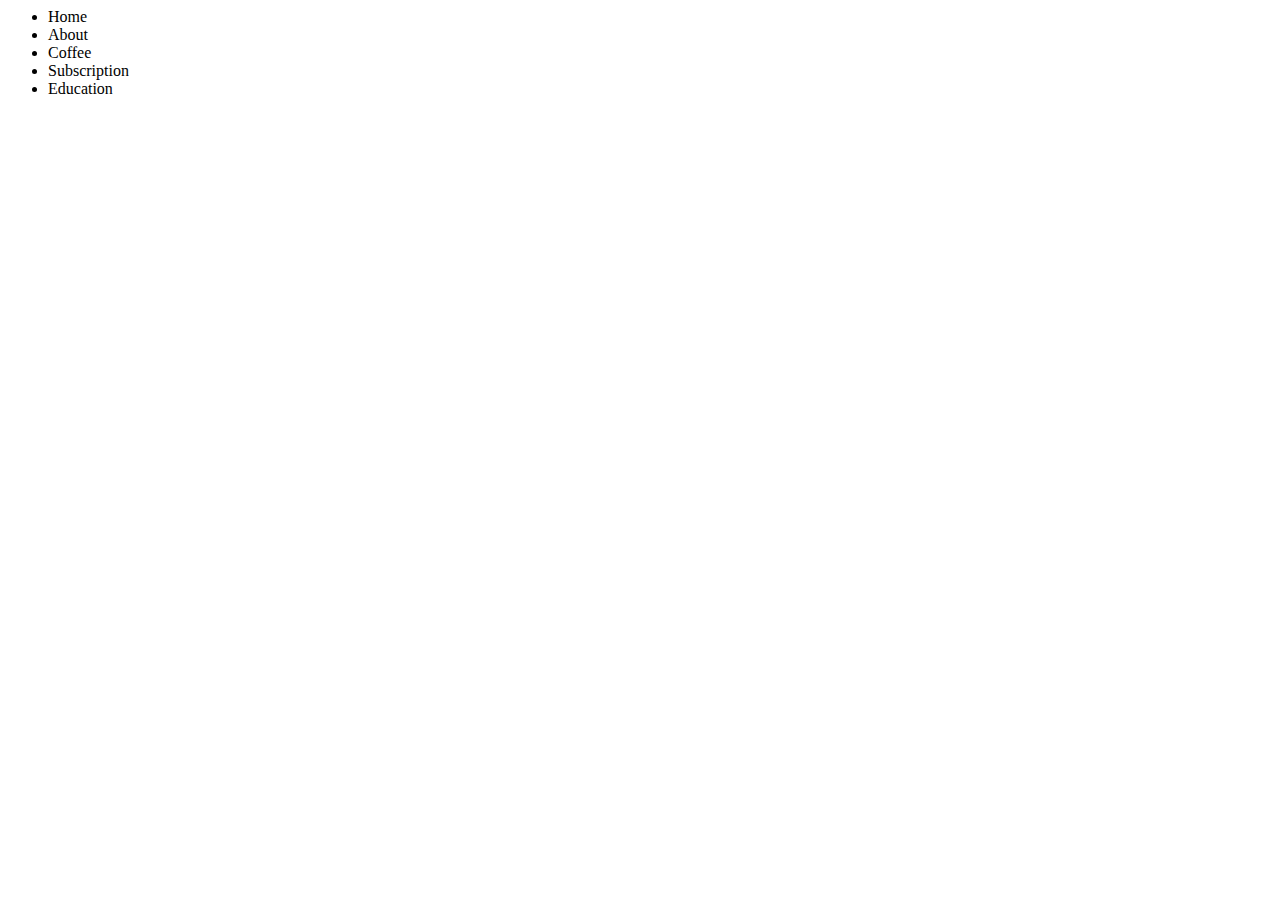
<file: index.html>
<html>
<head>
    <title>
        
    </title>
</head>

<body>

    <ul>
        <li>Home</li>
        <li>About</li>
        <li>Coffee</li>
        <li>Subscription</li>
        <li>Education</li>
    </ul>
</body>


</html>
</file>
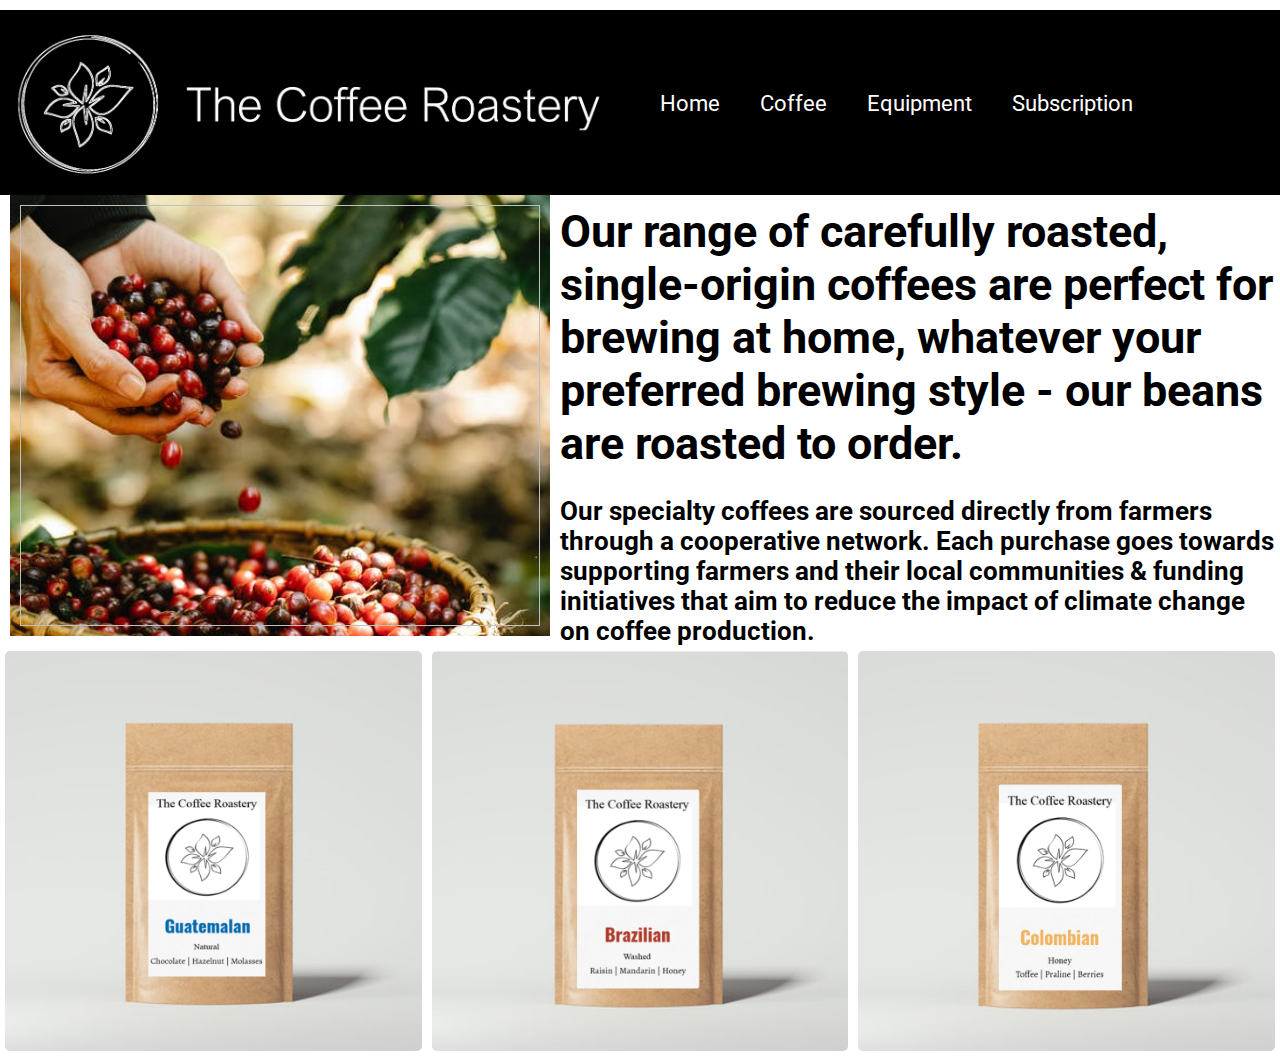
<file: coffee.html>
<html>
<head>
    <meta charset="UTF-8">
    <meta name="viewport" contents="width=device-width", initial-scale=1>
    <title>The Coffee Roastery</title>
    <link rel="stylesheet" href="style.css">
    <link rel="preconnect" href="https://fonts.googleapis.com">
    <link rel="preconnect" href="https://fonts.gstatic.com" crossorigin>
    <link href="https://fonts.googleapis.com/css2?family=Roboto:wght@300&display=swap" rel="stylesheet"> 
    <meta name="viewport" content="width=device-width, initial-scale=1.0">
</head>

<body>

        <!-- Navbar -->
        <div class="navbar">
            <div class="container flex">
                <img src="Media/Images/logo-text.png" alt="logo" class="logo"/>
                    <nav>
                        <ul>
                            <li><a class="flex text" href="home.html">Home</a></li>
                            <li><a class="text" href="coffee.html">Coffee</a></li>
                            <li><a class="text" href="equipment.html">Equipment</a></li>
                            <li><a class="text" href="subscription.html">Subscription</a></li>
                        </ul>
                </nav> 
            </div>
        </div>


<!-- Specialty Coffee Section -->
    
     <section class="container-flex">
         <img class="box-1 img coffee-plant" />
         <div class="text box-2">
            <h1>Our range of carefully roasted, single-origin coffees are perfect for brewing at home, whatever your preferred brewing style - our beans are roasted to order.</h1>
            <br>
            <h3>Our specialty coffees are sourced directly from farmers through a cooperative network. Each purchase goes towards supporting farmers and their local communities & funding initiatives that aim to reduce the impact of climate change on coffee production.</h3>
         </div>
     </section>       



<!-- Products -->
    <section class="container">
        <div class="image guatemalan">
            <h2 class="text">Guatemala</h2>
              
        </div>
        <div class="image brazilian">
            <h2 class="text">Brazil</h2>
            
        </div>
        <div class="image colombian">
            <h2 class="text">Colombia</h2>
            
        </div> 
          	
    </section>





</body>
</file>
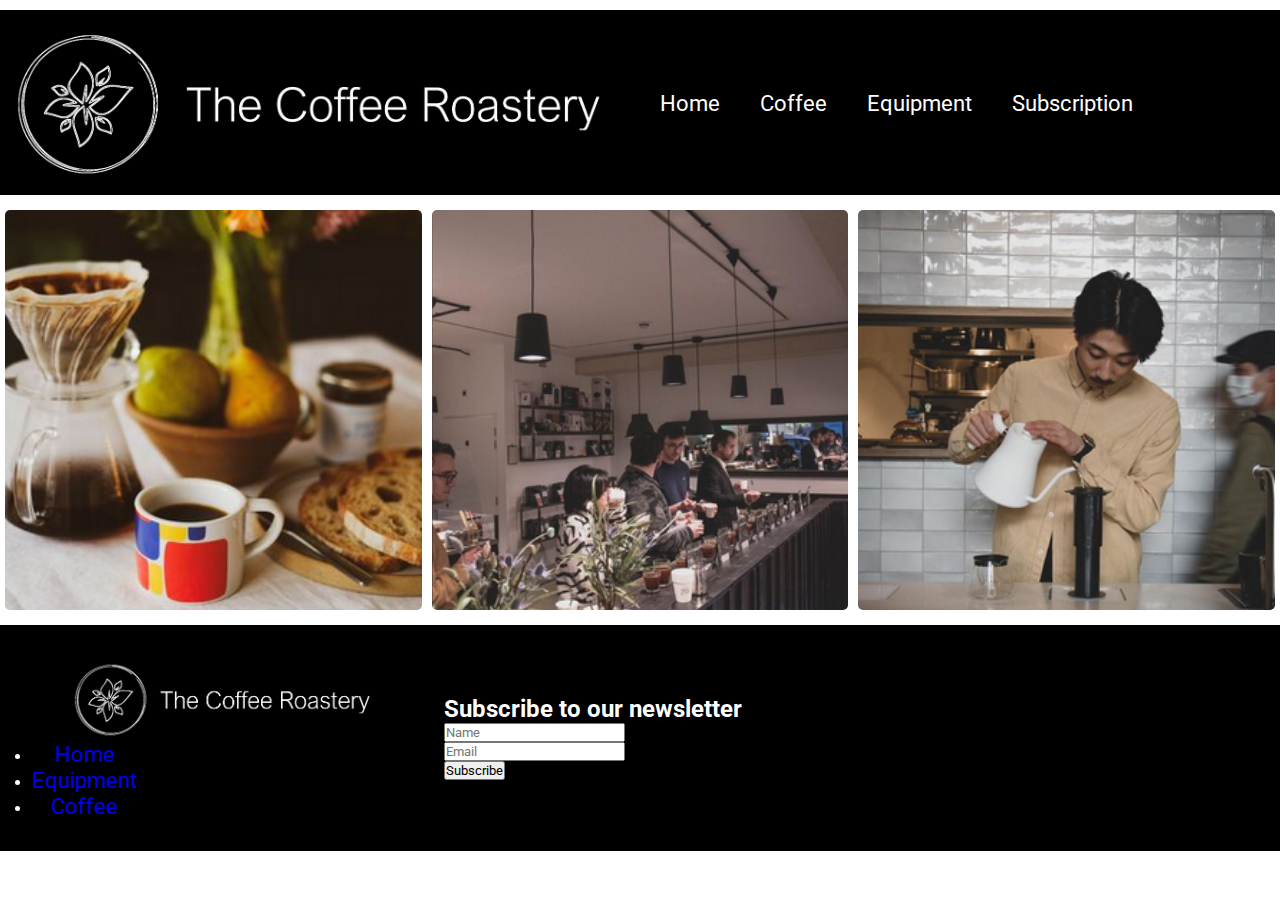
<file: home.html>
<html>
<head>
    <meta charset="UTF-8">
    <meta name="viewport" contents="width=device-width", initial-scale=1>
    <title>The Coffee Roastery</title>
    <link rel="stylesheet" href="style.css">
    <link rel="stylesheet" href="utilities.css">
    <link rel="preconnect" href="https://fonts.googleapis.com">
    <link rel="preconnect" href="https://fonts.gstatic.com" crossorigin>
    <link href="https://fonts.googleapis.com/css2?family=Roboto:wght@300&display=swap" rel="stylesheet"> 
    <meta name="viewport" content="width=device-width, initial-scale=1.0">
</head>

<body>

        <!-- Navbar -->
        <div class="navbar">
            <div class="container flex">
                <img src="Media/Images/logo-text.png" alt="logo" class="logo"/>
                    <nav>
                        <ul>
                            <li><a class="flex text" href="home.html">Home</a></li>
                            <li><a class="text" href="coffee.html">Coffee</a></li>
                            <li><a class="text" href="equipment.html">Equipment</a></li>
                            <li><a class="text" href="subscription.html">Subscription</a></li>
                        </ul>
                </nav> 
            </div>
        </div>





<!-- Images -->
    <section class="container">
        <a href="coffee.html">
            <div class="button image card-1">
                <h2 class="text" >Our Coffee</h2>   
            </div>
        </a>
        <a href=#>
            <div class="image card-2">
                <h2 class="text" >Barista Masterclass</h2>
            </div>
        </a>
        <a href=#>
            <div class="image card-3">
                <h2 class="text" >Home Brew Tips</h2>
            </div>  
        </a>     	
    </section>


        
        <!-- Footer -->
        <footer class="footer p-3">
            <div class="container grid grid-3">
                <div>
                    <img src="Media/Images/logo-text.png" class="logo-footer" alt="the coffee counter logo"/>
                    <nav>
                        <ul>
                            <li><a class="flex text" href="home.html">Home</a></li>
                            <li><a class="flex text " href="equipment.html">Equipment</a></li>
                            <li><a class="flex text" href="coffee.html">Coffee</a></li>
                        </ul>
                    </nav>   
                </div>
                
                <div class="showcase-form card">
                    <h2>Subscribe to our newsletter</h2>
                     <form>
                        <div class="form-control">
                            <input type="text" name="name" placeholder="Name" required>
                        </div>
                        <div class="form-control">
                            <input type="email" name="email" placeholder="Email" required>
                        </div>
                        <input type="submit" value="Subscribe" class="btn btn-secondary">
                    </form>
                </div>
    
                <div class="social">
                    <a href="#"><i class="fab fa-github fa-2x"></i></a>
                    <a href="#"><i class="fab fa-linkedin fa-2x"></i></a>
                </div>
            </div>
        </footer>
</body>
</html>
</file>
<file: style.css>
:root {
  --fs-xl: clamp(2rem, 8vw + 1rem, 4rem);
  --fs-600: clamp(0.1rem, 0.5vw + 1rem, 2rem);
  --fs-400: 1rem;
}

@media (max-width:40em) {
  :root{
    --fs-xl: 2.8rem;
    --fs-600: 1.0rem;
    --fs-400: 0.6rem;
  }
  
}

* {
    box-sizing: border-box;
    padding:0;
    margin: 0; /*clamp(0rem, 1.3vw, 1.5rem);*/
    font-family:'Roboto', sans-serif;
}

.body {
    background: rgb(18, 125, 187);
}


.container {
  display: flex;
  justify-content: center;
  flex-wrap: wrap;
}

.container a {
  justify-content: center;
  flex-wrap: wrap;
  display: flex;
  flex: 1;
}

.container-flex {
  display:flex;
  flex-wrap: wrap;
  justify-content:space-between;
  flex: 1 1 auto;
  
}

.box-1 {
  flex:1 1 200px;
  order:1;
  margin: -10px 10px 10px 10px; 
  padding: 10px 10px 10px 10px;
}

.box-2{
  flex:1 1 200px;
  order:2;
  align-self: auto;
}


/* Images */ 

.logo {
  flex: 1 1 auto;
  display: flex;
  flex-wrap: wrap;  
  max-height: 400px;
  max-width: 50%; 
  overflow: visible;
  padding-top: 0;
  padding-bottom: 0; 
  justify-self: center;
  align-self: center; 
}

.logo-footer {
  flex: 1 1 auto;
  display: flex;
  flex-wrap: wrap;  
  max-height: 400px;
  max-width: 80%; 
  overflow: visible;
  padding-top: 0;
  padding-bottom: 0; 
  justify-self: center;
  align-self: center; 
}

.img {
  min-width: 200px;
  align-items: center;
  background-size: cover;
  object-fit: contain;
  background-position: center;
  display: flex;
  flex-wrap: wrap;
  flex: 1 1 auto;
}

.image {
    height: 400;
    width: 31%;
    min-width: 200px;
    flex-grow: 1;
    flex-shrink: 1;
    margin-bottom: 0px;
    border-radius: 5px ;
    margin: 5px;
    transition: 0.5s;
    justify-content: center;
    display: flex;
    flex-wrap: wrap;
    align-items: center;
    background-size: cover;
    background-position: center;
}

.image h2, .image h3{
    opacity: 0;
    transform: scale(0);
    transition: 0.8s;
    /*align-items: center;*/
    font-family: 'Roboto', sans-serif;
    color: white;
}



.card-1 {
    background-image: url('Media/Images/Screenshot 2022-03-08 at 10-39-40 Origin Coffee ( origincoffeeroasters) • Instagram photos and videos.png');       
}

.card-2 {
    background-image: url('Media/Images/Screenshot 2022-03-08 at 10-37-07 Origin Coffee ( origincoffeeroasters) • Instagram photos and videos.png');
}

.card-3 {
    background-image: url('Media/Images/Screenshot 2022-03-08 at 10-37-22 Origin Coffee ( origincoffeeroasters) • Instagram photos and videos.png');
}

.image:hover{
    box-shadow: 0 0 0 200px rgba(0, 0, 0, 0.479) inset; /* Need rgba with last number =/= 0 so that we can see image when we hover) */
}

.image:hover h2, .image:hover h3{
    opacity: 1;
    transform: scale(1);
}


/* Navbar */
.navbar, .navbar nav,.footer {
    background-color: black;
    color: #fff;
    /*height: 70px;*/
    padding: 0px;
    margin: 10px 0px;
    position: relative;
    flex: 1.5 1 200px;
    display: flex;
    flex-wrap: wrap;
    justify-content: space-between;
    align-content: center;
    align-self: center;
  }
  



  .navbar ul, .navbar text, nav {
    display: flex;
    flex-wrap: wrap;
    list-style: none;
    justify-items: center;
    text-decoration: none;
    align-self: center;
    justify-content: space-between;
  }
  

  .navbar img {
    display: flex;
    flex-wrap: wrap;
    list-style: none;
    justify-items: center;
    text-decoration: none;
    padding: 10px;
    flex: 1 1 200px;
    align-self: center;
  }
  

  .navbar a, .navbar li {
    color: #fff;
    padding: 0px;
    margin: 10px 10px ;
    text-decoration: none;
    justify-items: center;
    display:flex;
    flex-wrap: wrap;
    flex: 1 1 auto;
    align-self: center;
    align-content: center;
  }

  .navbar a:hover {
    color: rgb(255, 145, 0);
  }

  .navbar a:hover {
    border-bottom: 2px #fff solid;
  }
  
  .a:visited {
    text-decoration: none;
  }
 
  .navbar .flex {
    justify-content: space-between;
  }
  

  /* Products */

  .colombian {
    background-image: url('Media/Images/colombian-coffee.png');       
}

.guatemalan {
    background-image: url('Media/Images/guatemalan-coffee.png');
}

.brazilian {
    background-image: url('Media/Images/brazil-coffee.png');
}

.coffee-plant {
  background-image: url("Media/Images/coffee-plant.jpeg");
}



/* Text Variation */
.text {
  font-size: var(--fs-600);
  align-self: center;
  text-decoration: none;
}

.text-title{
  font-size: var(--fs-xl);
}

/* Footer */

.footer.grid.grid3IMage {
  height:1%;
  width: auto;
  position: relative;
  margin: 100
}


.footer .social a {
  margin: 0 10px;
}

.fa-github:hover {
  color: #000000;
}

.fa-facebook:hover {
  color: #1773EA;
}

.fa-instagram:hover {
  color: #B32E87;
}

.fa-twitter:hover {
  color: #1C9CEA;
}
</file>
<file: utilities.css>
.grid {
    display: grid;
    grid-template-columns: repeat(2, 1fr);
    gap: 20px;
    justify-content: center;
    align-items: center;
    height: 100%;
  }
  
  .grid-3 {
    grid-template-columns: repeat(3, 1fr);
  }
  



/* Margin */
.my-1 {
    margin: 1rem 0;
  }
  
  .my-2 {
    margin: 1.5rem 0;
  }
  
  .my-3 {
    margin: 2rem 0;
  }
  
  .my-4 {
    margin: 3rem 0;
  }
  
  .my-5 {
    margin: 4rem 0;
  }
  
  .m-1 {
    margin: 1rem;
  }
  
  .m-2 {
    margin: 1.5rem;
  }
  
  .m-3 {
    margin: 2rem;
  }
  
  .m-4 {
    margin: 800rem;
  }
  
  .m-5 {
    margin: 4rem;
  }



/* Padding */
.py-1 {
    padding: 1rem 0;
  }
  
  .py-2 {
    padding: 1.5rem 0;
  }
  
  .py-3 {
    padding: 2rem 0;
  }
  
  .py-4 {
    padding: 3rem 0;
  }
  
  .py-5 {
    padding: 4rem 0;
  }
  
  .p-1 {
    padding: 1rem;
  }
  
  .p-2 {
    padding: 1.5rem;
  }
  
  .p-3 {
    padding: 2rem;
  }
  
  .p-4 {
    padding: 3rem;
  }
  
  .p-5 {
    padding: 4rem;
  }
</file>
